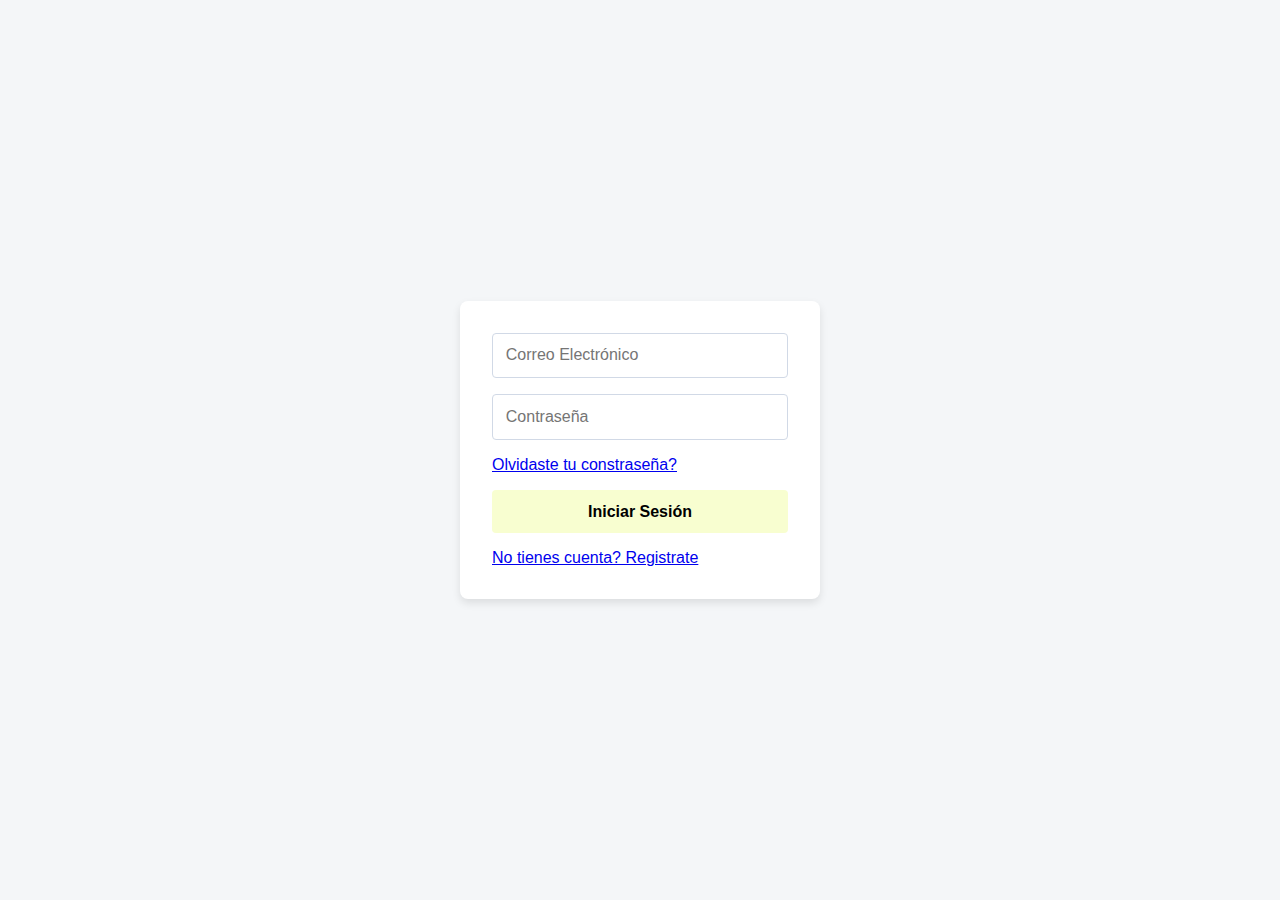
<file: index.html>
<!DOCTYPE html>
<html lang="en">
  <head>
    <meta charset="UTF-8" />
    <meta name="viewport" content="width=device-width, initial-scale=1.0" />
    <title>Vesture</title>
    <link rel="preconnect" href="https://fonts.googleapis.com" />
    <link rel="preconnect" href="https://fonts.gstatic.com" crossorigin />
    <link href="https://fonts.googleapis.com/css2?family=Jaro:opsz@6..72&display=swap" rel="stylesheet" />
    <link rel="stylesheet" href="styles.css" />
    <script src="main.js" type="module" defer></script>
  </head>

  <body>
    <div class="cart">
      <div class="cart-header">
        <h1>Carrito</h1>

        <button id="toggle-cart-btn">X</button>
      </div>

      <div id="cart-items"></div>
    </div>

    <header>
      <h1 class="jaro-font">Vesture</h1>

      <div id="links-container"></div>

      <div class="actions" id="actions-container">
        <button id="toggle-dark-mode-btn">
          <img src="/assets/icons/dark_icon.png" alt="" />
        </button>

        <button>
          <img src="/assets/icons/search_2_icon.png" alt="" />
        </button>

        <button>
          <img src="/assets/icons/heart_icon.png" alt="" />
        </button>

        <button id="toggle-cart-btn">
          <img src="/assets/icons/cart_icon.png" alt="" />
        </button>
      </div>
    </header>

    <main>
      <!-- Banner -->
      <div class="banner">
        <h3 class="jaro-font">
          DISCOUNTS UP TO 50% FROM ANSWEAR CLUB <br />
          ORIGINAL GOODS
        </h3>
        <div>
          <span>Promocode:</span>
          <span>f9s8a7</span>
        </div>
      </div>

      <!-- Content -->
      <div class="content">
        <!-- Categories -->
        <aside class="filters">
          <div class="gender-switch" id="gender-selection">
            <button data-gender="men">
              👨
              <span>Men</span>
            </button>
            <button data-gender="women">
              👩
              <span>Women</span>
            </button>
          </div>

          <div class="categories_scroll">
            <div class="categories">
              <button>
                <span>Bestseller</span>
                <span>🔥</span>
              </button>

              <button>
                <span>New arrivals</span>
                <span>🌟</span>
              </button>

              <button>
                <span>Tops</span>
                <span>👕</span>
              </button>

              <button>
                <span>Pants</span>
                <span>👖</span>
              </button>
            </div>
          </div>
        </aside>

        <!-- Grid of products -->
        <div class="products-grid" id="productsGrid"></div>
      </div>
    </main>
  </body>
</html>
</file>
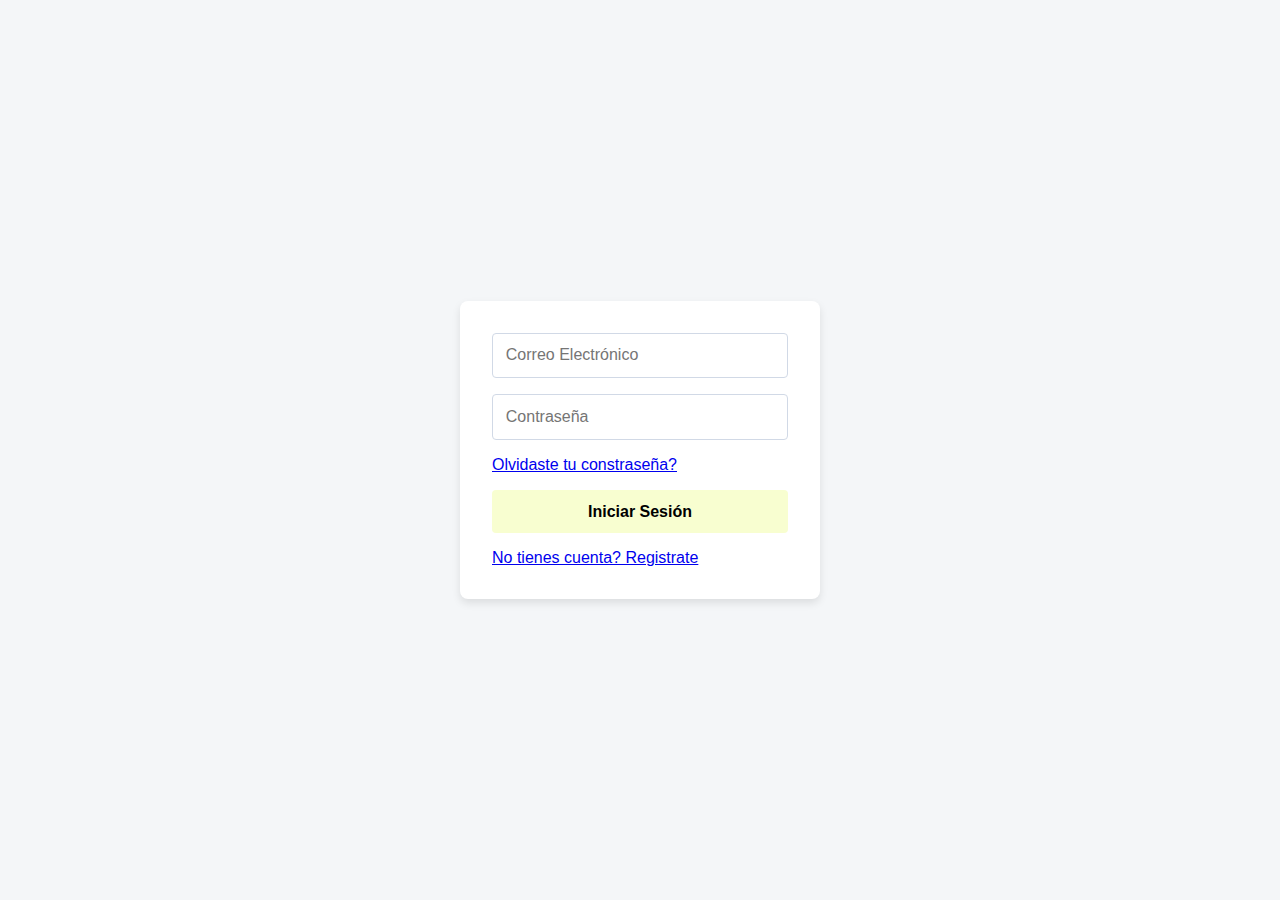
<file: views/login/login.html>
<!DOCTYPE html>
<html lang="en">
<head>
    <meta charset="UTF-8"/>
    <meta name="viewport" content="width=device-width, initial-scale=1.0"/>
    <title>Iniciar Sesión</title>
    <link rel="stylesheet" href="login.css"/>
    <script src="login.js" defer></script>
</head>

<body>
<div class="login-container">
    <form class="login-form" id="login-form">
        <input type="email" id="email" class="input-field" placeholder="Correo Electrónico"/>
        <input type="password" id="password" class="input-field" placeholder="Contraseña"/>
        <a href="/views/password/password.html">Olvidaste tu constraseña?</a>
        <button class="submit-button">Iniciar Sesión</button>
        <a href="/views/signup/signup.html">No tienes cuenta? Registrate</a>
    </form>
</div>
</body>
</html>
</file>
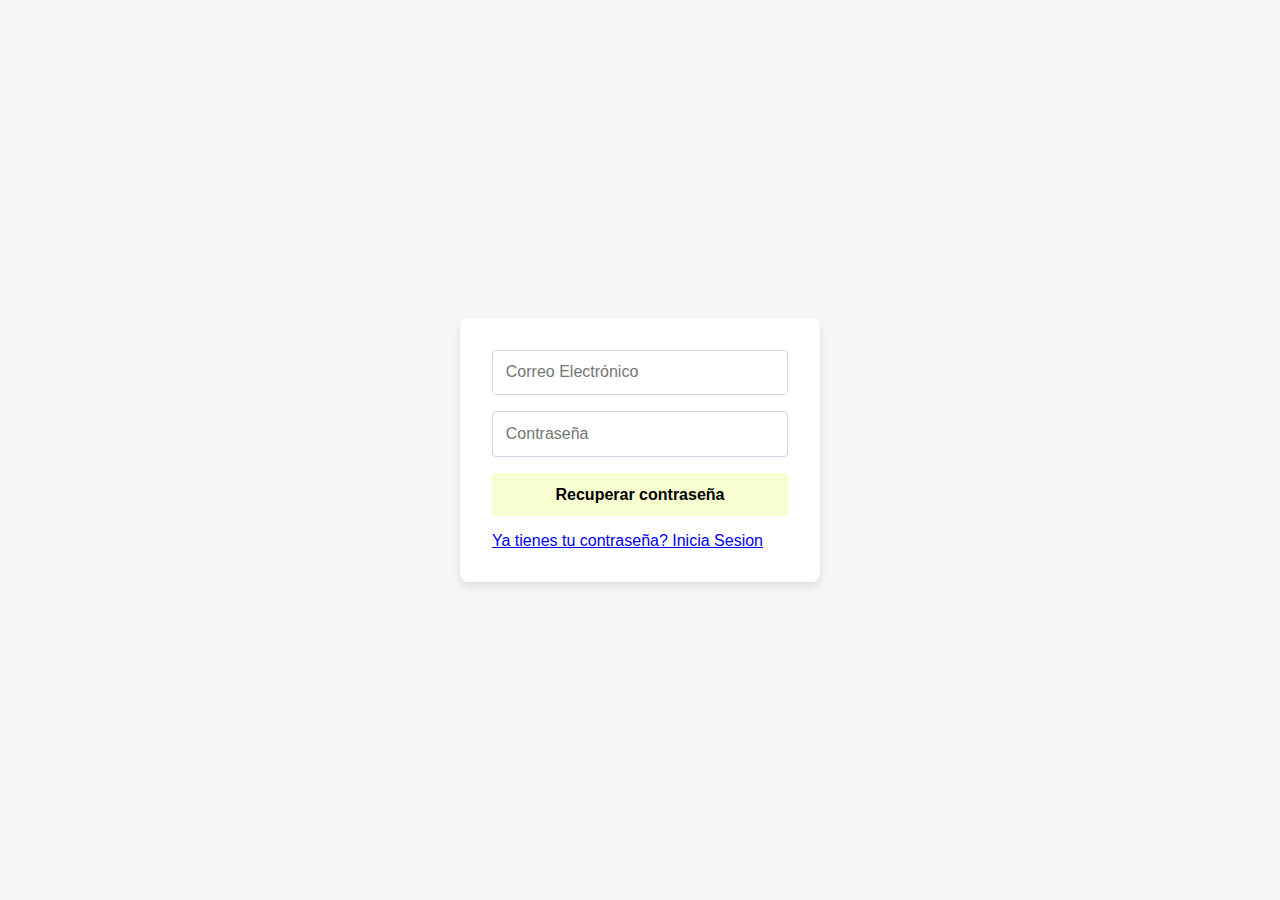
<file: views/password/password.html>
<!DOCTYPE html>
<html lang="en">
<head>
    <meta charset="UTF-8" />
    <meta name="viewport" content="width=device-width, initial-scale=1.0" />
    <title>Iniciar Sesión</title>
    <link rel="stylesheet" href="../login/login.css" />
    <script src="password.js" defer></script>
</head>

<body>
<div class="login-container">
    <form class="login-form" id="login-form">
        <input type="email" id="email" class="input-field" placeholder="Correo Electrónico" />
        <input type="password" id="password" class="input-field" placeholder="Contraseña" />
        <button class="submit-button">Recuperar contraseña</button>
        <a href="/views/login/login.html">Ya tienes tu contraseña? Inicia Sesion</a>
    </form>
</div>
</body>
</html>
</file>
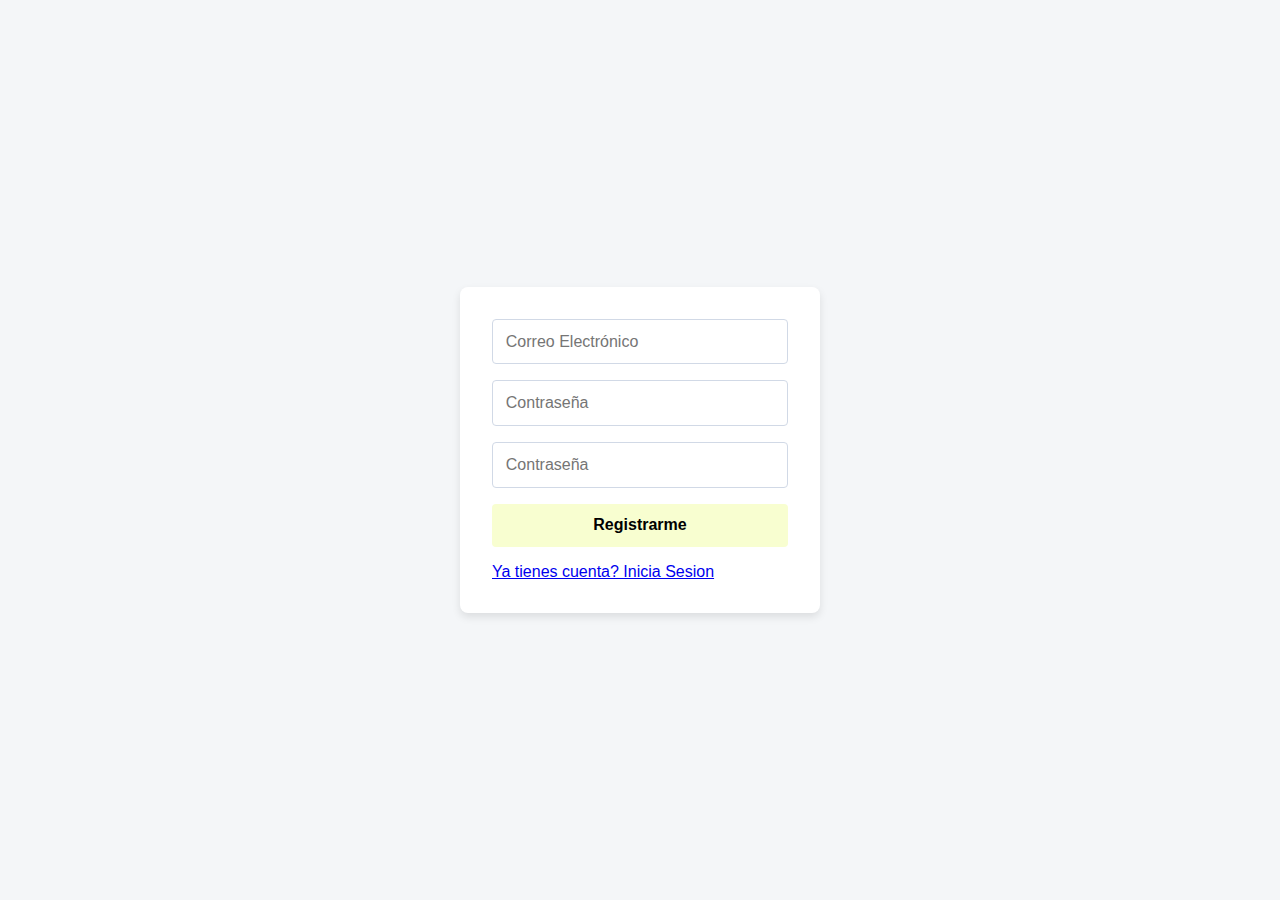
<file: views/signup/signup.html>
<!DOCTYPE html>
<html lang="en">
<head>
    <meta charset="UTF-8" />
    <meta name="viewport" content="width=device-width, initial-scale=1.0" />
    <title>Iniciar Sesión</title>
    <link rel="stylesheet" href="../login/login.css" />
    <script src="signup.js" defer></script>
</head>

<body>
<div class="login-container">
    <form class="login-form" id="login-form">
        <input type="email" id="email" class="input-field" placeholder="Correo Electrónico" />
        <input type="password" id="password" class="input-field" placeholder="Contraseña" />
        <input type="password" id="password-repeat" class="input-field" placeholder="Contraseña" />
        <button class="submit-button">Registrarme</button>
        <a href="/views/login/login.html">Ya tienes cuenta? Inicia Sesion</a>
    </form>
</div>
</body>
</html>
</file>
<file: styles.css>
* {
  margin: 0;
  padding: 0;
  box-sizing: border-box;
}

.jaro-font {
  font-family: "Jaro", sans-serif;
  font-optical-sizing: auto;
  font-weight: 400;
  font-style: normal;
}

button {
  color: #000000;
  border: none;
  outline: none;
  cursor: pointer;
}

body {
  font-family: system-ui, -apple-system, BlinkMacSystemFont, "Segoe UI", Roboto,
    Oxygen, Ubuntu, Cantarell, "Open Sans", "Helvetica Neue", sans-serif;
}

.dark-mode {
  background-color: #1e1e1e;
}

.cart {
  position: fixed;
  top: 0;
  right: 0;
  z-index: 10;
  width: 350px;
  height: 100%;
  padding: 20px;
  background-color: #fff;
  border-left: 1px solid #ccc;
  transform: translateX(100%);
  transition: all 0.3s ease-in-out;
}

.cart-header {
  display: flex;
  justify-content: space-between;
  align-items: center;
}

#toggle-cart-btn {
  display: flex;
  justify-content: center;
  align-items: center;
  font-size: 25px;
  padding: 14px;
  border-radius: 100%;
}

.show-cart {
  transform: translateX(0);
}

.cart-item {
  display: flex;
  justify-content: space-between;
  align-items: center;
  gap: 15px;
  margin: 20px 0;
}

.cart-item__details {
  display: flex;
  flex-direction: column;
}

header {
  position: sticky;
  top: 0;
  left: 0;
  display: flex;
  justify-content: space-between;
  align-items: center;
  padding: 1.25rem;
  background-color: #ffffff74;
  border-bottom: 0.125rem solid #f1f1f1;
  backdrop-filter: blur(1.25rem);
}

header h1 {
  font-size: 1.75rem;
}

.actions {
  display: flex;
  gap: 0.625rem;
}

.actions button {
  width: 2.5rem;
  height: 2.5rem;
  background-color: #faf9fe;
  border-radius: 3.125rem;
}

main {
  padding: 20px;
}

.banner {
  display: flex;
  justify-content: center;
  align-items: center;
  flex-direction: column;
  width: 100%;
  height: 21.875rem;

  background: linear-gradient(
      to left,
      rgba(250, 208, 196, 0.7),
      rgba(255, 154, 158, 0.7)
    ),
    url("/assets/images/banner.jpg") center/cover no-repeat;

  border-radius: 1.875rem;
}

.banner h3 {
  font-size: 2.25rem;
  text-align: center;
}

.content {
  display: grid;
  grid-template-columns: 1fr;
  grid-template-rows: 4.375rem 1fr;
  gap: 1.25rem;
  margin-top: 2.5rem;
}

.filters {
  position: sticky;
  top: 92px;
  display: flex;
  gap: 20px;
  padding: 5px;
  height: fit-content;
  border: 0.125rem solid #f1f1f1;
  backdrop-filter: blur(1.25rem);
  border-radius: 50px;
  overflow: auto;
}

.gender-switch {
  display: flex;
  padding: 0.3125rem;
  border-radius: 0.9375rem;
  background-color: #faf9fe;
}

.gender-switch button {
  background-color: transparent;
  border-radius: 0.9375rem;
  width: 100%;
  font-size: 1rem;
  padding: 0 0.9375rem;
  font-weight: bold;
  text-wrap: nowrap;
}

.gender-switch button span {
  display: none;
}

.gender-switch .active {
  background-color: #d0eafe;
}

.categories_scroll {
  flex: 1;
  overflow: auto;
}

.categories {
  display: flex;
  width: 100%;
  flex-direction: row;
  gap: 0.625rem;
}

.categories button {
  padding: 10px 1.5625rem;
  display: flex;
  justify-content: space-between;
  align-items: center;
  gap: 0.625rem;
  background-color: #faf9fe;
  border-radius: 0.9375rem;
  font-size: 1rem;
  text-wrap: nowrap;
  font-weight: bold;
}

.categories button:hover {
  background-color: #dcdafe;
}

.products-grid {
  display: grid;
  width: 100%;
  grid-template-columns: repeat(auto-fit, minmax(210px, 1fr));
  grid-auto-rows: 18.75rem;
  gap: 1.25rem;
}

.product-card {
  display: grid;
  grid-template-rows: 3.75rem 1fr 3.75rem;
  background-color: #f1f1f1;
  border-radius: 1.875rem;
}

.product-card__header {
  display: flex;
  justify-content: space-between;
  align-items: center;
  padding: 0 0.9375rem;
}

.product-card__model {
  font-weight: bold;
  color: #626262;
}

.product-card__favorite-btn {
  display: flex;
  justify-content: center;
  align-items: center;
  width: 2.5rem;
  height: 2.5rem;
  background-color: #ffffff;
  border-radius: 2.5rem;
}

.product-card__image {
  display: flex;
  justify-content: center;
  align-items: center;
}

.product-card__footer {
  display: flex;
  justify-content: space-between;
  align-items: center;
  gap: 0.625rem;
  padding: 0 0.9375rem;
}

.product-card__price {
  font-weight: bold;
  color: #626262;
}

.product-card__add-to-cart-btn {
  padding: 0.625rem 1.25rem;
  font-weight: bold;
  font-size: 0.875rem;
  background-color: #f8fed0;
  border-radius: 1.875rem;
}

/* Responsive */
@media (min-width: 769px) {
  header {
    padding: 1.25rem 2.5rem;
  }

  main {
    padding: 2.5rem;
  }

  .banner {
    background-attachment: fixed;
  }

  .filters {
    top: 7.5rem;
    display: flex;
    flex-direction: column;
    border: none;
    border-radius: 0;
  }

  .gender-switch button {
    padding: 0.9375rem;
  }

  .gender-switch button span {
    display: block;
  }

  .categories button {
    height: 4.375rem;
  }

  .content {
    grid-template-columns: 14.375rem 1fr;
    grid-template-rows: 1fr;
  }

  .categories {
    flex-direction: column;
  }
}
</file>
<file: views/login/login.css>
/* Centra el formulario en la pantalla */
* {
  box-sizing: border-box;
}

body {
  display: flex;
  justify-content: center;
  align-items: center;
  min-height: 100vh;
  margin: 0;
  font-family: Arial, sans-serif;
  background-color: #f4f6f8;
}

.login-container {
  display: flex;
  justify-content: center;
  align-items: center;
  width: 100%;
}

.login-form {
  background-color: #ffffff;
  border-radius: 8px;
  box-shadow: 0 4px 8px rgba(0, 0, 0, 0.1);
  padding: 2rem;
  width: 100%;
  max-width: 360px;
  display: flex;
  flex-direction: column;
  gap: 1rem;
}

/* Estilo de los campos de entrada */
.input-field {
  padding: 0.8rem;
  border: 1px solid #d1d9e6;
  border-radius: 4px;
  font-size: 1rem;
  width: 100%;
  transition: border-color 0.3s;
}

.input-field:focus {
  border-color: #0077cc;
  outline: none;
}

/* Estilo del botón */
.submit-button {
  background-color: #f8fed0;
  color: #000000;
  padding: 0.8rem;
  border: none;
  border-radius: 4px;
  font-size: 1rem;
  font-weight: bold;
  cursor: pointer;
  transition: background-color 0.3s;
}

.submit-button:hover {
  background-color: #e6ebc5;
}
</file>
